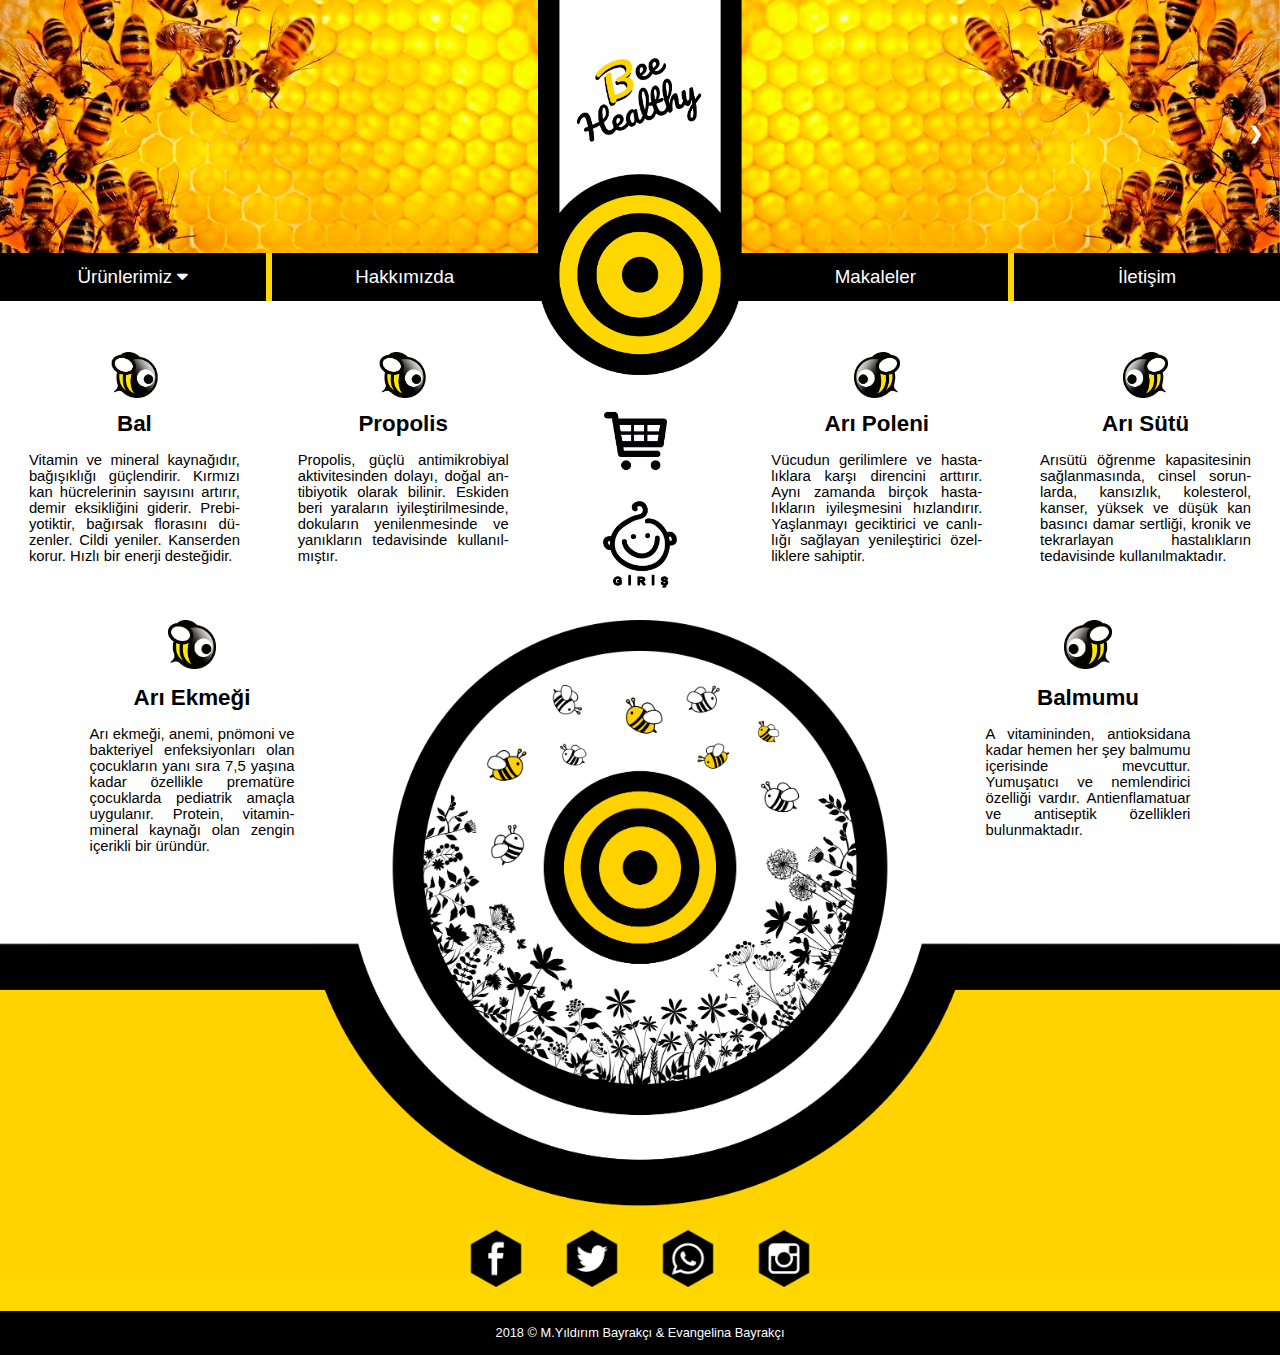
<file: public_html/index.html>
<!DOCTYPE html>
<!-- ANASAYFA - Bee Healthy - index.html -->
<html lang="tr">
	<head>
		<meta charset="UTF-8"/>
		<meta name="viewport" content="width=device-width, initial-scale=1"/>
		<title> Bee Healthy </title>
		<link rel="stylesheet" type="text/css" href="css/bee.css"/>
		<link rel="stylesheet" href="https://cdnjs.cloudflare.com/ajax/libs/font-awesome/4.7.0/css/font-awesome.min.css"/>
		<link rel="shortcut icon" type="image/x-icon" href="images/icon.png" />

	</head>
	<body>
		<!-- Login Modal Formu> -->
		<div id="id01" class="modal">
			<form class="modal-content animate" action="/action_page.php" method="post">
				<span onclick="document.getElementById('id01').style.display='none'" class="close">&times;</span>
				<div class="container">
					<input type="text" placeholder="Kullanıcı adı" name="uname" required/>
					<input type="password" placeholder="Şifre" name="psw" required/>
					<input type="submit" value="Giriş"/>
					<a href="register.html">Üye Ol</a>
				</div>
			</form>
		</div>

		<!-- Header Bölümü -->
		<div class="header">
			<div class="left-header"></div>
			<div class="logo">
				<a href="index.html"><img src="images/logo.png" alt="logo"></a>
			</div>
			<div class="right-header">
				<div class="mySlides fade">
					<div class="BackGround-0"></div>
				</div>
				<div class="mySlides fade">
					<div class="BackGround-1"></div>
				</div>
				<div class="mySlides fade">
					<div class="BackGround-2"></div>
				</div>
				<div class="mySlides fade">
					<div class="BackGround-3"></div>
				</div>
				<div class="mySlides fade">
					<div class="BackGround-4"></div>
				</div>
				<a class="next" onclick="plusSlides(1)">&#10095;</a>
			</div>
		</div>
		
		<!-- Navigasyon Bar -->
		<div class="navbar">
			<div class="navbar-left">
				<div class="dropdown">
					<button class="dropbtn">Ürünlerimiz <i class="fa fa-caret-down"></i></button>
					<div class="dropdown-content">
						<a href="#hambal">Ham Bal</a>
						<a href="#peteklibal">Petekli Bal</a>
						<a href="#propolis">Propolis</a>
						<a href="#arisutu">Arı Sütü</a>
						<a href="#balmumu">Balmumu</a>
						<a href="#aripoleni">Arı Poleni</a>
						<a href="#ariekmegi">Arı Ekmeği</a>
					</div>
				</div>
				<a href="aboutus.html" class="right">Hakkımızda</a>
			</div>
			<div class="navbar-under"></div>
			<div class="navbar-right">
				<a href="articles.html">Makaleler</a>
				<a href="contact.html" class="right">İletişim</a>
			</div>
		</div>
		
		<!-- İçerik bölümü -->
		<div class="content">
			<div class="col-1">
				<img src="images/content-bee-1.png" alt="ari"/>
				<h2>Bal</h2>
				<p>Vitamin ve mineral kaynağıdır, bağışıklığı güçlendirir. Kırmızı kan hücrelerinin sayısını artırır, demir eksikliğini giderir. Prebi-yotiktir, bağırsak florasını dü-zenler. Cildi yeniler. Kanserden korur. Hızlı bir enerji desteğidir.
				</p>
			</div>
			<div class="col-2">
				<img src="images/content-bee-1.png" alt="ari"/>
				<h2>Propolis</h2>
				<p>Propolis, güçlü antimikrobiyal aktivitesinden dolayı, doğal an-tibiyotik olarak bilinir.
				Eskiden beri yaraların iyileştirilmesinde, dokuların yenilenmesinde ve yanıkların tedavisinde kullanıl-mıştır.
				</p>
			</div>
			<div class="col-3">
				<a href="#sepetim"><img class="shop-pic" src="images/shop-pic.png" alt="sepetim"/></a>
				<img class="login-pic" src="images/login-pic.png"  alt="loginresmi"
				onclick="document.getElementById('id01').style.display='block';modal.scrollTo(0,0);"/>
				<!-- Modal scrolu en başa döner - modal.scrollTo(0,0); -->
			</div>
			<div class="col-4">
				<img src="images/content-bee-1.png" alt="ari"/>
				<h2>Arı Poleni</h2>
				<p>Vücudun gerilimlere ve hasta-lıklara karşı direncini arttırır. Aynı zamanda birçok hasta-lıkların iyileşmesini hızlandırır. Yaşlanmayı geciktirici ve canlı-lığı sağlayan yenileştirici özel-liklere sahiptir.
				</p>
			</div>
			<div class="col-5">
				<img src="images/content-bee-1.png" alt="ari"/>
				<h2>Arı Sütü</h2>
				<p>Arısütü öğrenme kapasitesinin sağlanmasında, cinsel sorun-larda, kansızlık, kolesterol, kanser, yüksek ve düşük kan basıncı damar sertliği, kronik ve tekrarlayan hastalıkların tedavisinde kullanılmaktadır.
				</p>
			</div>
		</div>
		
		
		
		<!-- Footer Bölümü -->
		<div class="footer">
			<div class="content-2">
				<div class="col-6">
					<img src="images/content-bee-1.png" alt="ari"/>
					<h2>Arı Ekmeği</h2>
					<p>Arı ekmeği, anemi, pnömoni ve bakteriyel enfeksiyonları olan çocukların yanı sıra 7,5 yaşına kadar özellikle prematüre çocuklarda pediatrik amaçla uygulanır. Protein, vitamin-mineral kaynağı olan zengin içerikli bir üründür. 
					</p>
				</div>
				<div class="col-7">
					<img src="images/content-bee-1.png" alt="ari"/>
					<h2>Balmumu</h2>
					<p>A vitamininden, antioksidana kadar hemen her şey balmumu içerisinde mevcuttur. Yumuşatıcı ve nemlendirici özelliği vardır. Antienflamatuar ve antiseptik özellikleri bulunmaktadır.
					</p>
				</div>
			</div>
			<img src="images/footer.png" alt="footer"/>
			<div class="social-media">
				<div class="icon-container">
				<a href="#facebook"><img src="images/facebook.png" alt="facebook"/></a></div>
				<div class="icon-container">
				<a href="#twitter"><img src="images/twitter.png" alt="twitter"/></a></div>
				<div class="icon-container">
				<a href="#whatsapp"><img src="images/whatsapp.png" alt="whatsapp"/></a></div>
				<div class="icon-container">
				<a href="#instagram"><img src="images/instagram.png" alt="instagram"/></a></div>
			</div>
			<div class="cover">
				<div class="copyright">
					<p>2018 &copy; M.Yıldırım Bayrakçı &amp; Evangelina Bayrakçı</p>
				</div>
			</div>
		</div>
		
		<!-- JavaScript Bölümü -->
		<script>
			/* SLIDESHOW SCRIPT */
			var timer; // Zamanlayıcı
			var slideIndex = 1; 
			showSlides(slideIndex);

			// Next butonuna basıldığında bir sonraki slayta geçer.
			// Timer temizlenir ve tekrar kurulur.
			function plusSlides(n) {
				showSlides(slideIndex += n);
				clearInterval(timer);
				timer = window.setInterval(function(){
				showSlides(slideIndex+=1);
				}, 4000);
			}

			function showSlides(n) {
				var i;
				var slides = document.getElementsByClassName("mySlides");
				if (n > slides.length) {slideIndex = 1} 
				if (n < 1) {slideIndex = slides.length}
				for (i = 0; i < slides.length; i++) {
				slides[i].style.display = "none"; 
				}
				slides[slideIndex-1].style.display = "block"; 
			}
				timer = window.setInterval(function(){
				showSlides(slideIndex+=1);
			}, 4000);
		   /* SLIDESHOW SCRIPT BİTİŞ */
			
			/* MODAL SCRIPT */
			var modal = document.getElementById('id01');
			// Modal dışında herhangi bir yere tıklanırsa kapat.
			window.onclick = function(event) {
				if (event.target == modal) {
					modal.style.display = "none";
				}
			}
			/* MODAL SCRIPT BİTİŞ*/
		</script>
	</body>
</html>
</file>
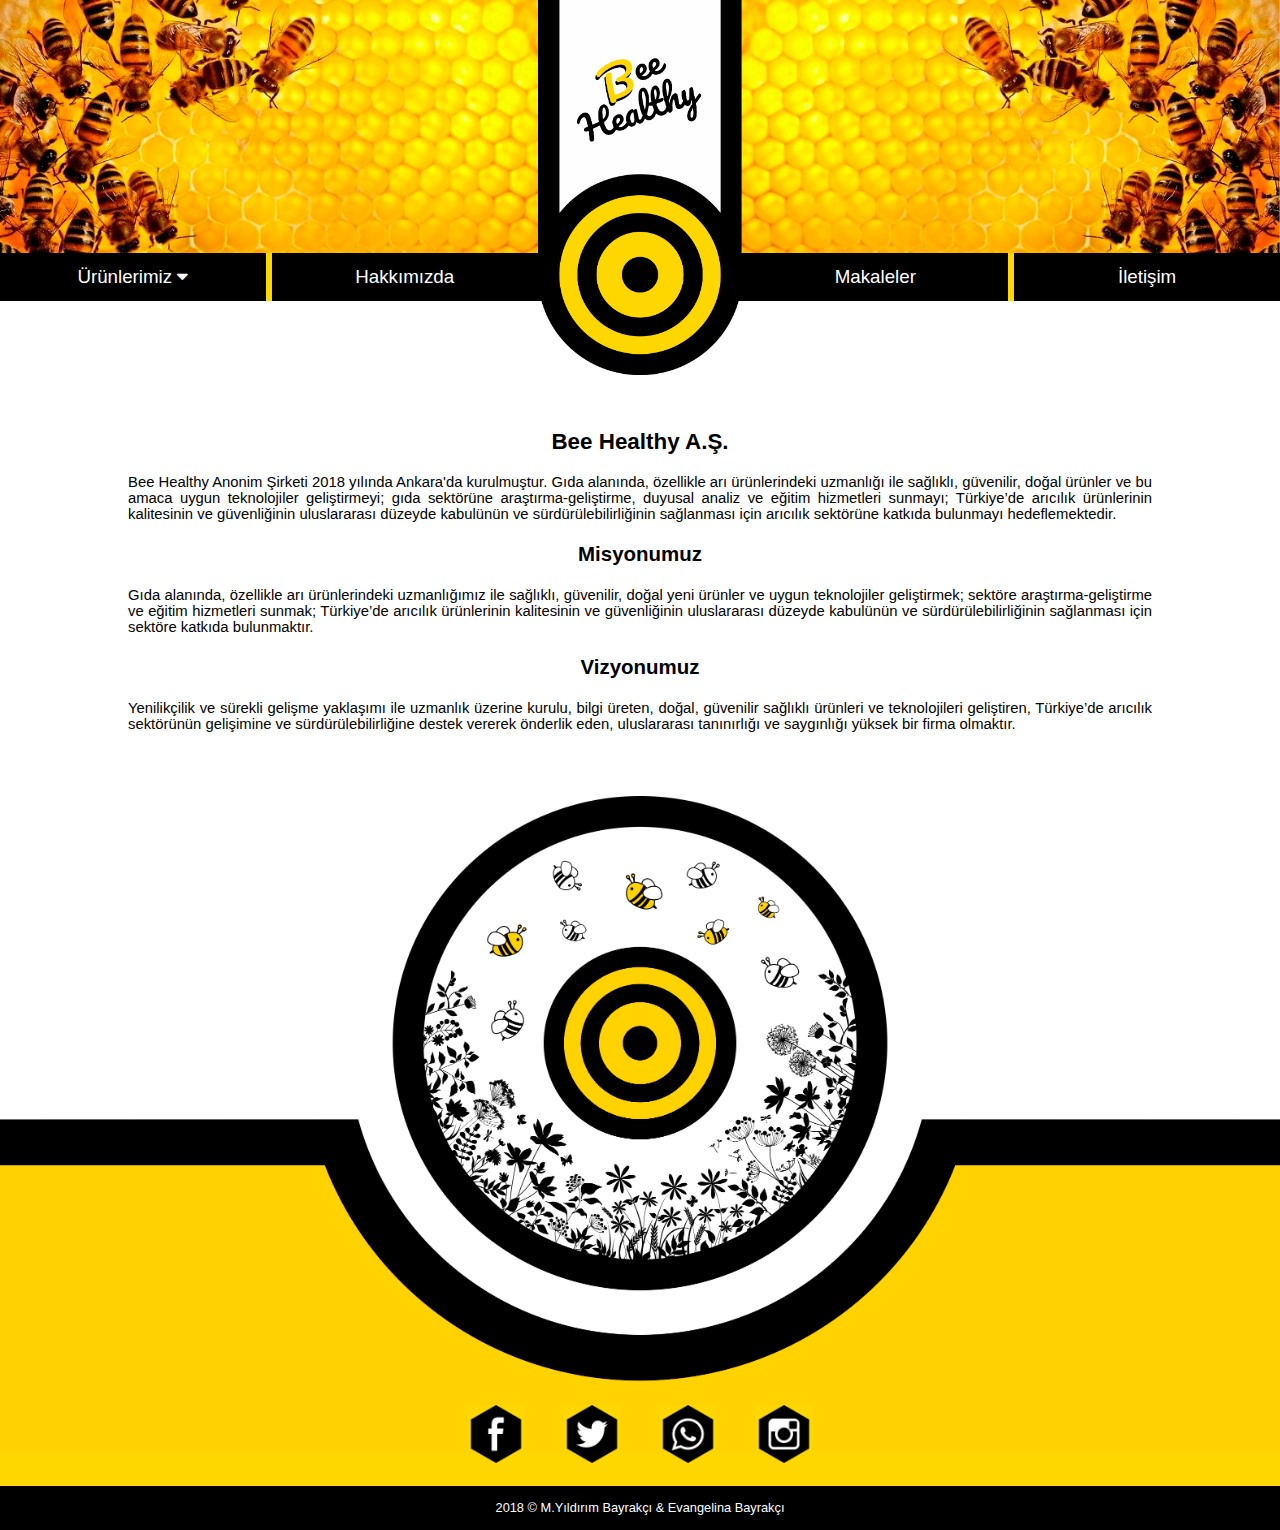
<file: public_html/aboutus.html>
<!DOCTYPE html>
<!-- İLETİŞİM SAYFASI - contact.html -->
<html lang="tr">
	<head>
		<meta charset="UTF-8">
		<meta name="viewport" content="width=device-width, initial-scale=1">
		<title> Hakkımızda </title>
		<link rel="stylesheet" type="text/css" href="css/bee.css">
		<link rel="stylesheet" href="https://cdnjs.cloudflare.com/ajax/libs/font-awesome/4.7.0/css/font-awesome.min.css">
		<link rel="shortcut icon" type="image/x-icon" href="images/icon.png" />
	</head>
	<body>
		<!-- Header Bölümü -->
		<div class="header">
			<div class="left-header"></div>
			<div class="logo">
				<a href="index.html"><img src="images/logo.png" alt="logo"></a>
			</div>
			<div class="right-header"><div class="BackGround-0"></div></div>
		</div>
		
		<!-- Navigasyon Bar -->
		<div class="navbar">
			<div class="navbar-left">
				<div class="dropdown">
					<button class="dropbtn">Ürünlerimiz  <i class="fa fa-caret-down"></i></button>
					<div class="dropdown-content">
						<a href="#hambal">Ham Bal</a>
						<a href="#peteklibal">Petekli Bal</a>
						<a href="#propolis">Propolis</a>
						<a href="#arisutu">Arı Sütü</a>
						<a href="#balmumu">Bal Mumu</a>
						<a href="#aripoleni">Arı Poleni</a>
						<a href="#ariekmegi">Arı Ekmeği</a>
					</div>
				</div>
				<a href="aboutus.html" class="right">Hakkımızda</a>
			</div>
			<div class="navbar-under"></div>
			<div class="navbar-right">
				<a href="articles.html">Makaleler</a>
				<a href="contact.html" class="right">İletişim</a>
			</div>
		</div>
		<!-- Hakkımızda Bölümü -->
		<div class="aboutus">
			<h2> Bee Healthy A.Ş. </h2>
			<p>Bee Healthy Anonim Şirketi 2018 yılında Ankara'da kurulmuştur. Gıda alanında, özellikle arı ürünlerindeki uzmanlığı ile sağlıklı, güvenilir, doğal ürünler ve bu amaca uygun teknolojiler geliştirmeyi; gıda sektörüne araştırma-geliştirme, duyusal analiz ve eğitim hizmetleri sunmayı; Türkiye’de arıcılık ürünlerinin kalitesinin ve güvenliğinin uluslararası düzeyde kabulünün ve sürdürülebilirliğinin sağlanması için arıcılık sektörüne katkıda bulunmayı hedeflemektedir. </p>
			<h3> Misyonumuz </h3>
			<p>Gıda alanında, özellikle arı ürünlerindeki uzmanlığımız ile sağlıklı, güvenilir, doğal yeni ürünler ve uygun teknolojiler geliştirmek; sektöre araştırma-geliştirme ve eğitim hizmetleri sunmak; Türkiye’de arıcılık ürünlerinin kalitesinin ve güvenliğinin uluslararası düzeyde kabulünün ve sürdürülebilirliğinin sağlanması için sektöre katkıda bulunmaktır.</p>
			<h3> Vizyonumuz </h3>
			<p>Yenilikçilik ve sürekli gelişme yaklaşımı ile uzmanlık üzerine kurulu, bilgi üreten, doğal, güvenilir sağlıklı ürünleri ve teknolojileri geliştiren, Türkiye’de arıcılık sektörünün gelişimine ve sürdürülebilirliğine destek vererek önderlik eden, uluslararası tanınırlığı ve saygınlığı yüksek bir firma olmaktır.
 </p>
		</div>
	
		<!-- Footer Bölümü -->
		<div class="footer">
			<img src="images/footer.png" alt="footer">
			<div class="social-media">
				<div class="icon-container">
				<a href="#facebook"><img src="images/facebook.png" alt="facebook"></a></div>
				<div class="icon-container">
				<a href="#twitter"><img src="images/twitter.png" alt="twitter"></a></div>
				<div class="icon-container">
				<a href="#whatsapp"><img src="images/whatsapp.png" alt="whatsapp"></a></div>
				<div class="icon-container">
				<a href="#instagram"><img src="images/instagram.png" alt="instagram"></a></div>
			</div>
			<div class="cover"> 
				<div class="copyright">
					<p>2018 &copy M.Yıldırım Bayrakçı &amp; Evangelina Bayrakçı</p>
				</div>
			</div>
		</div>
	</body>
</html>
</file>
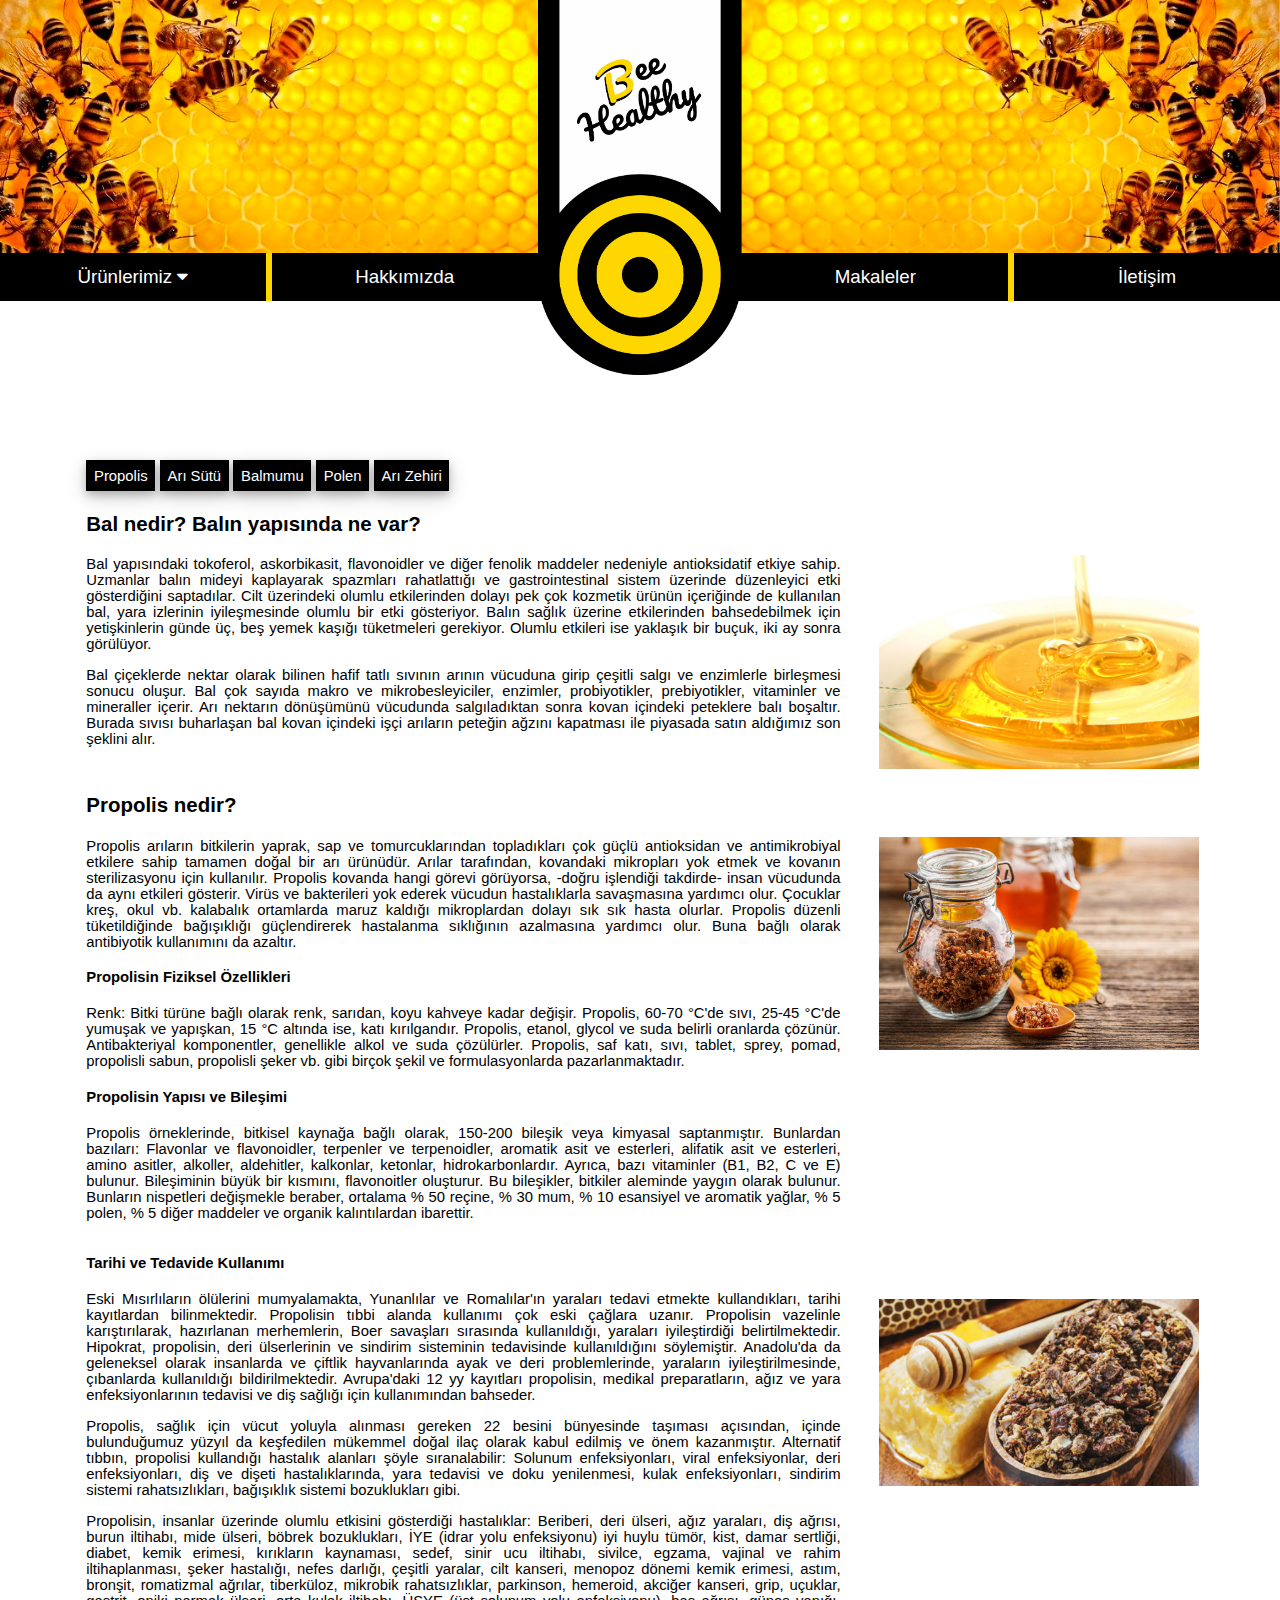
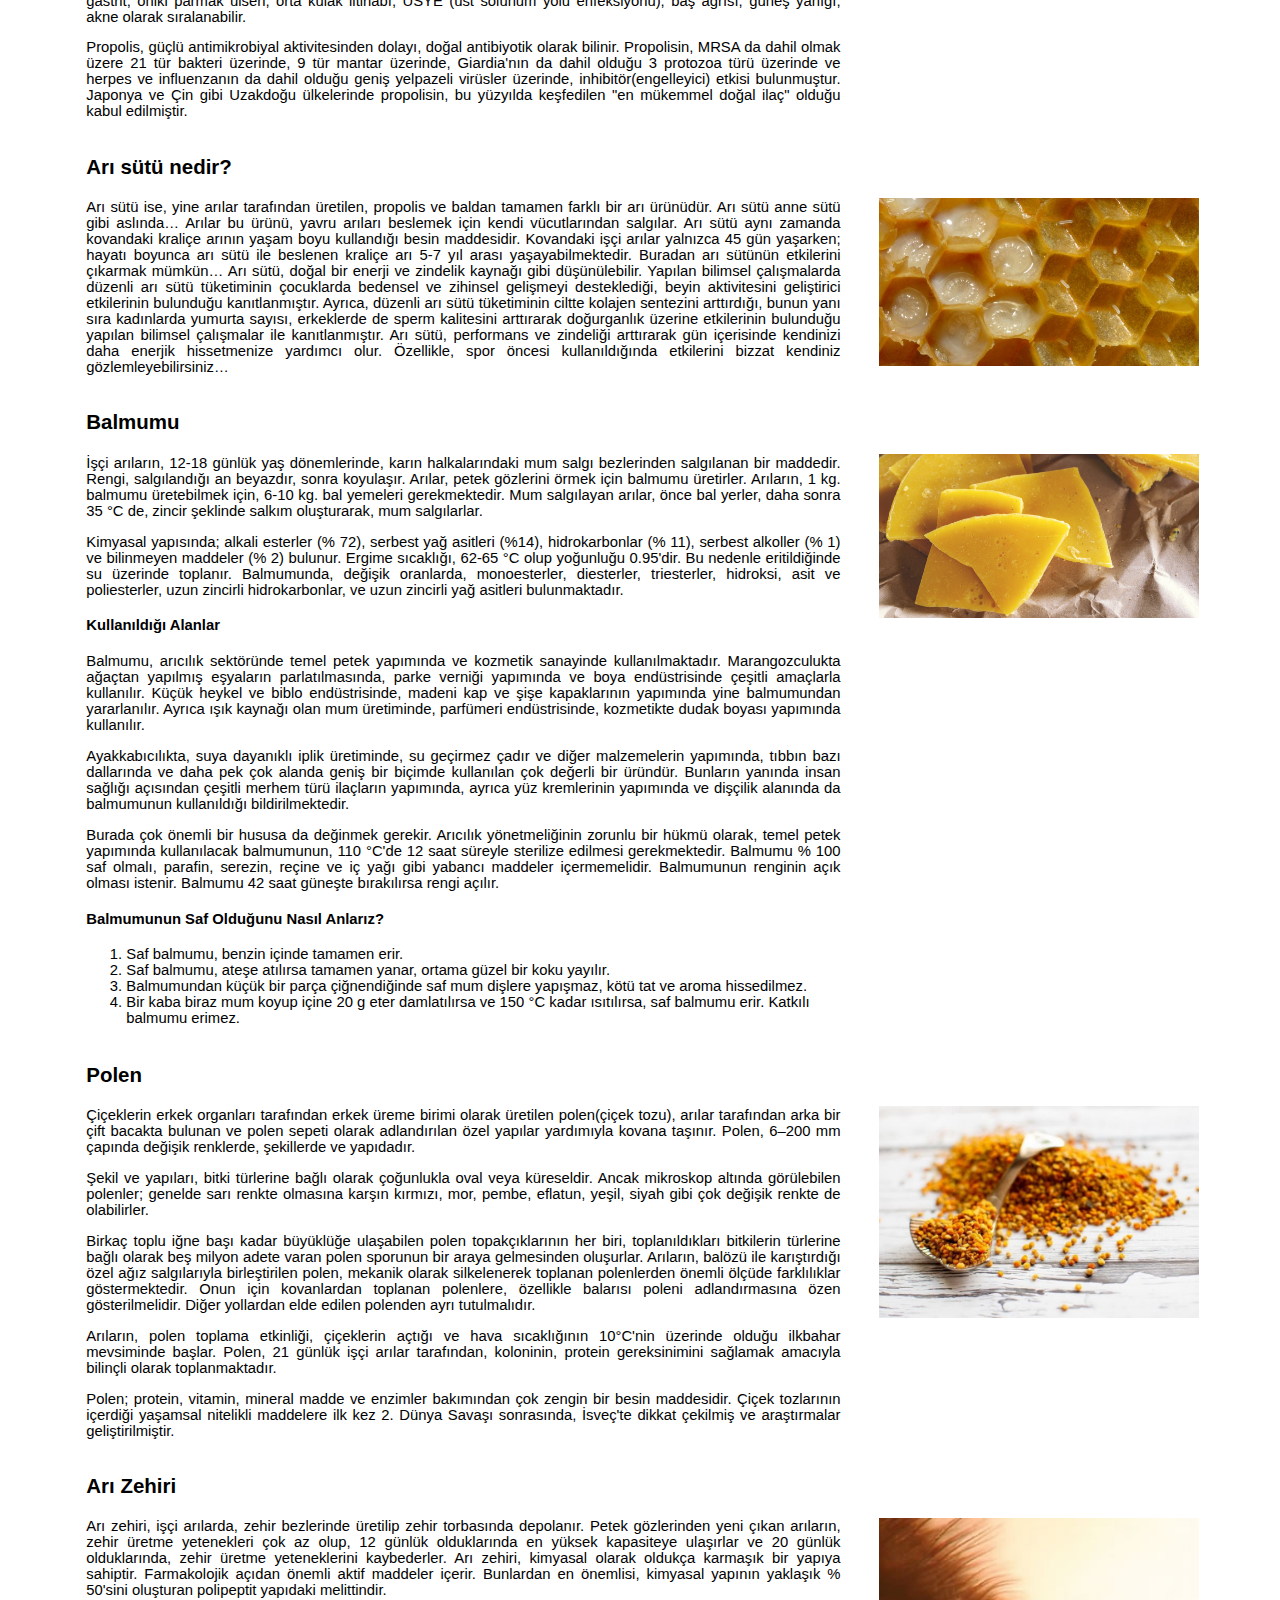
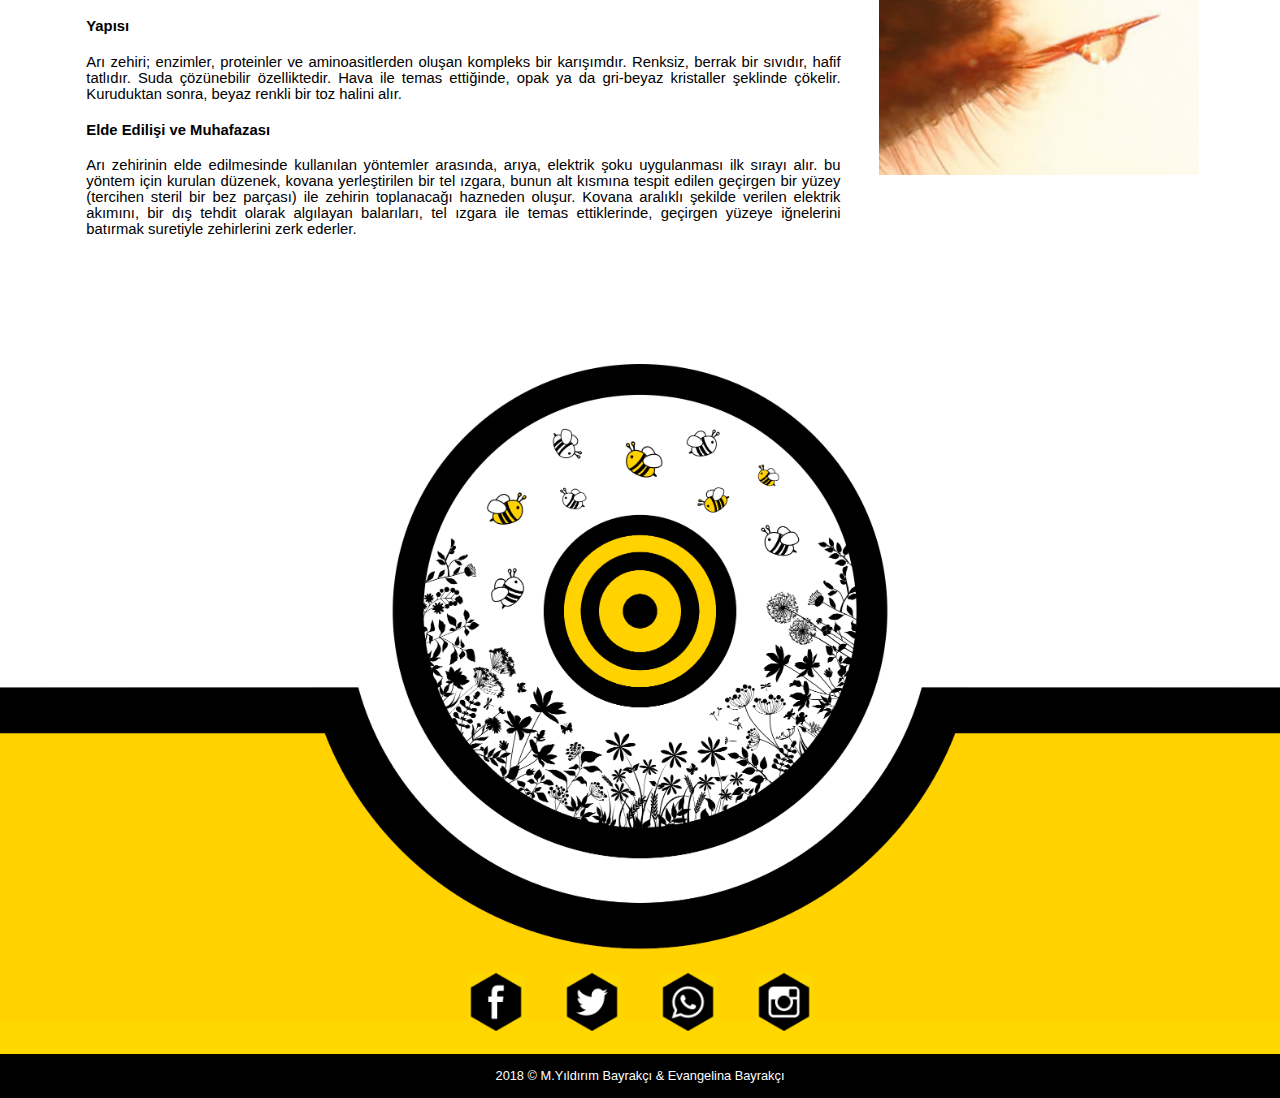
<file: public_html/articles.html>
<!DOCTYPE html>
<!-- MAKALELER SAYFASI - articles.html -->
<html lang="tr">
	<head>
		<meta charset="UTF-8">
		<meta name="viewport" content="width=device-width, initial-scale=1">
		<title> Makaleler </title>
		<link rel="stylesheet" type="text/css" href="css/bee.css">
		<link rel="stylesheet" href="https://cdnjs.cloudflare.com/ajax/libs/font-awesome/4.7.0/css/font-awesome.min.css">
		<link rel="shortcut icon" type="image/x-icon" href="images/icon.png" />
	</head>
	<body>
		<!-- Header Bölümü -->
		<div class="header">
			<div class="left-header"></div>
			<div class="logo">
				<a href="index.html"><img src="images/logo.png" alt="logo"></a>
			</div>
			<div class="right-header"><div class="BackGround-0"></div></div>
		</div>
		
		<!-- Navigasyon Bar -->
		<div class="navbar">
			<div class="navbar-left">
				<div class="dropdown">
					<button class="dropbtn">Ürünlerimiz  <i class="fa fa-caret-down"></i></button>
					<div class="dropdown-content">
						<a href="#hambal">Ham Bal</a>
						<a href="#peteklibal">Petekli Bal</a>
						<a href="#propolis">Propolis</a>
						<a href="#arisutu">Arı Sütü</a>
						<a href="#balmumu">Bal Mumu</a>
						<a href="#aripoleni">Arı Poleni</a>
						<a href="#ariekmegi">Arı Ekmeği</a>
					</div>
				</div>
				<a href="aboutus.html" class="right">Hakkımızda</a>
			</div>
			<div class="navbar-under"></div>
			<div class="navbar-right">
				<a href="articles.html">Makaleler</a>
				<a href="contact.html" class="right">İletişim</a>
			</div>
		</div>
		
		<!-- Makaleler İçerik Bölümü -->
		<div class="article-content">
			<a href="#propolis">Propolis</a>
			<a href="#arisutu">Arı Sütü</a>
			<a href="#balmumu">Balmumu</a>
			<a href="#polen">Polen</a>
			<a href="#arizehiri">Arı Zehiri</a>
			
			<div class="article-row">
				<div class="article">
					<h3 id="bal">Bal nedir? Balın yapısında ne var?</h3>
					<p>Bal yapısındaki tokoferol, askorbikasit, flavonoidler ve diğer fenolik maddeler nedeniyle antioksidatif etkiye sahip. Uzmanlar balın mideyi kaplayarak spazmları rahatlattığı ve gastrointestinal sistem üzerinde düzenleyici etki gösterdiğini saptadılar. Cilt üzerindeki olumlu etkilerinden dolayı pek çok kozmetik ürünün içeriğinde de kullanılan bal, yara izlerinin iyileşmesinde olumlu bir etki gösteriyor. Balın sağlık üzerine etkilerinden bahsedebilmek için yetişkinlerin günde üç, beş yemek kaşığı tüketmeleri gerekiyor. Olumlu etkileri ise yaklaşık bir buçuk, iki ay sonra görülüyor.</p>
					<p>Bal çiçeklerde nektar olarak bilinen hafif tatlı sıvının arının vücuduna girip çeşitli salgı ve enzimlerle birleşmesi sonucu oluşur. Bal çok sayıda makro ve mikrobesleyiciler, enzimler, probiyotikler, prebiyotikler, vitaminler ve mineraller içerir. Arı nektarın dönüşümünü vücudunda salgıladıktan sonra kovan içindeki peteklere balı boşaltır. Burada sıvısı buharlaşan bal kovan içindeki işçi arıların peteğin ağzını kapatması ile piyasada satın aldığımız son şeklini alır.</p>
				</div>
				<div class="article-image">
					<img src="images/article-bal.jpg" alt="bal">
				</div>
			</div>	
			
			<div class="article-row">
				<div class="article">
					<h3 id="propolis">Propolis nedir?</h3>
					<p>Propolis arıların bitkilerin yaprak, sap ve tomurcuklarından topladıkları çok güçlü antioksidan ve antimikrobiyal etkilere sahip tamamen doğal bir arı ürünüdür. Arılar tarafından, kovandaki mikropları yok etmek ve kovanın sterilizasyonu için kullanılır. Propolis kovanda hangi görevi görüyorsa, -doğru işlendiği takdirde- insan vücudunda da aynı etkileri gösterir. Virüs ve bakterileri yok ederek vücudun hastalıklarla savaşmasına yardımcı olur. Çocuklar kreş, okul vb. kalabalık ortamlarda maruz kaldığı mikroplardan dolayı sık sık hasta olurlar. Propolis düzenli tüketildiğinde bağışıklığı güçlendirerek hastalanma sıklığının azalmasına yardımcı olur. Buna bağlı olarak antibiyotik kullanımını da azaltır.
					</p>
					<h4>Propolisin Fiziksel Özellikleri </h4>
					<p>Renk: Bitki türüne bağlı olarak renk, sarıdan, koyu kahveye kadar değişir. Propolis, 60-70 °C'de sıvı, 25-45 °C'de yumuşak ve yapışkan, 15 °C altında ise, katı kırılgandır. Propolis, etanol, glycol ve suda belirli oranlarda çözünür. Antibakteriyal komponentler, genellikle alkol ve suda çözülürler. Propolis, saf katı, sıvı, tablet, sprey, pomad, propolisli sabun, propolisli şeker vb. gibi birçok şekil ve formulasyonlarda pazarlanmaktadır.</p>
					<h4>Propolisin Yapısı ve Bileşimi </h4>
					<p>Propolis örneklerinde, bitkisel kaynağa bağlı olarak, 150-200 bileşik veya kimyasal saptanmıştır. Bunlardan bazıları: Flavonlar ve flavonoidler, terpenler ve terpenoidler, aromatik asit ve esterleri, alifatik asit ve esterleri, amino asitler, alkoller, aldehitler, kalkonlar, ketonlar, hidrokarbonlardır. Ayrıca, bazı vitaminler (B1, B2, C ve E) bulunur. Bileşiminin büyük bir kısmını, flavonoitler oluşturur. Bu bileşikler, bitkiler aleminde yaygın olarak bulunur. Bunların nispetleri değişmekle beraber, ortalama % 50 reçine, % 30 mum, % 10 esansiyel ve aromatik yağlar, % 5 polen, % 5 diğer maddeler ve organik kalıntılardan ibarettir.</p>
				</div>
				<div class="article-image">
					<img src="images/article-propolis.jpg" alt="propolis">
				</div>
			</div>
			
			<div class="article-row">
				<div class="article">
					<h4>Tarihi ve Tedavide Kullanımı</h4>
					<p>Eski Mısırlıların ölülerini mumyalamakta, Yunanlılar ve Romalılar'ın yaraları tedavi etmekte kullandıkları, tarihi kayıtlardan bilinmektedir. Propolisin tıbbi alanda kullanımı çok eski çağlara uzanır. Propolisin vazelinle karıştırılarak, hazırlanan merhemlerin, Boer savaşları sırasında kullanıldığı, yaraları iyileştirdiği belirtilmektedir. Hipokrat, propolisin, deri ülserlerinin ve sindirim sisteminin tedavisinde kullanıldığını söylemiştir. Anadolu'da da geleneksel olarak insanlarda ve çiftlik hayvanlarında ayak ve deri problemlerinde, yaraların iyileştirilmesinde, çıbanlarda kullanıldığı bildirilmektedir. Avrupa'daki 12 yy kayıtları propolisin, medikal preparatların, ağız ve yara enfeksiyonlarının tedavisi ve diş sağlığı için kullanımından bahseder.</p>
					<p>Propolis, sağlık için vücut yoluyla alınması gereken 22 besini bünyesinde taşıması açısından, içinde bulunduğumuz yüzyıl da keşfedilen mükemmel doğal ilaç olarak kabul edilmiş ve önem kazanmıştır. Alternatif tıbbın, propolisi kullandığı hastalık alanları şöyle sıranalabilir: Solunum enfeksiyonları, viral enfeksiyonlar, deri enfeksiyonları, diş ve dişeti hastalıklarında, yara tedavisi ve doku yenilenmesi, kulak enfeksiyonları, sindirim sistemi rahatsızlıkları, bağışıklık sistemi bozuklukları gibi. </p>
					<p>Propolisin, insanlar üzerinde olumlu etkisini gösterdiği hastalıklar: Beriberi, deri ülseri, ağız yaraları, diş ağrısı, burun iltihabı, mide ülseri, böbrek bozuklukları, İYE (idrar yolu enfeksiyonu) iyi huylu tümör, kist, damar sertliği, diabet, kemik erimesi, kırıkların kaynaması, sedef, sinir ucu iltihabı, sivilce, egzama, vajinal ve rahim iltihaplanması, şeker hastalığı, nefes darlığı, çeşitli yaralar, cilt kanseri, menopoz dönemi kemik erimesi, astım, bronşit, romatizmal ağrılar, tiberküloz, mikrobik rahatsızlıklar, parkinson, hemeroid, akciğer kanseri, grip, uçuklar, gastrit, oniki parmak ülseri, orta kulak iltihabı, ÜSYE (üst solunum yolu enfeksiyonu), baş ağrısı, güneş yanığı, akne olarak sıralanabilir.</p>
					<p>Propolis, güçlü antimikrobiyal aktivitesinden dolayı, doğal antibiyotik olarak bilinir. Propolisin, MRSA da dahil olmak üzere 21 tür bakteri üzerinde, 9 tür mantar üzerinde, Giardia'nın da dahil olduğu 3 protozoa türü üzerinde ve herpes ve influenzanın da dahil olduğu geniş yelpazeli virüsler üzerinde, inhibitör(engelleyici) etkisi bulunmuştur. Japonya ve Çin gibi Uzakdoğu ülkelerinde propolisin, bu yüzyılda keşfedilen "en mükemmel doğal ilaç" olduğu kabul edilmiştir.</p>
				</div>
				<div class="article-image">
					<img src="images/article-propolis_2.jpg" alt="propolis">
				</div>
			</div>
			
			<div class="article-row">
				<div class="article">
					<h3 id="arisutu">Arı sütü nedir?</h3>
					<p>Arı sütü ise, yine arılar tarafından üretilen, propolis ve baldan tamamen farklı bir arı ürünüdür. Arı sütü anne sütü gibi aslında… Arılar bu ürünü, yavru arıları beslemek için kendi vücutlarından salgılar. Arı sütü aynı zamanda kovandaki kraliçe arının yaşam boyu kullandığı besin maddesidir. Kovandaki işçi arılar yalnızca 45 gün yaşarken; hayatı boyunca arı sütü ile beslenen kraliçe arı 5-7 yıl arası yaşayabilmektedir. Buradan arı sütünün etkilerini çıkarmak mümkün… Arı sütü, doğal bir enerji ve zindelik kaynağı gibi düşünülebilir. Yapılan bilimsel çalışmalarda düzenli arı sütü tüketiminin çocuklarda bedensel ve zihinsel gelişmeyi desteklediği, beyin aktivitesini geliştirici etkilerinin bulunduğu kanıtlanmıştır. Ayrıca, düzenli arı sütü tüketiminin ciltte kolajen sentezini arttırdığı, bunun yanı sıra kadınlarda yumurta sayısı, erkeklerde de sperm kalitesini arttırarak doğurganlık üzerine etkilerinin bulunduğu yapılan bilimsel çalışmalar ile kanıtlanmıştır. Arı sütü, performans ve zindeliği arttırarak gün içerisinde kendinizi daha enerjik hissetmenize yardımcı olur. Özellikle, spor öncesi kullanıldığında etkilerini bizzat kendiniz gözlemleyebilirsiniz…</p>
				</div>
				<div class="article-image">
					<img src="images/article-arisutu.jpg" alt="arisutu">
				</div>
			</div>

					
			<div class="article-row">
				<div class="article">
					<h3 id="balmumu">Balmumu</h3>
					<p>İşçi arıların, 12-18 günlük yaş dönemlerinde, karın halkalarındaki mum salgı bezlerinden salgılanan bir maddedir. Rengi, salgılandığı an beyazdır, sonra koyulaşır. Arılar, petek gözlerini örmek için balmumu üretirler. Arıların, 1 kg. balmumu üretebilmek için, 6-10 kg. bal yemeleri gerekmektedir. Mum salgılayan arılar, önce bal yerler, daha sonra 35 °C de, zincir şeklinde salkım oluşturarak, mum salgılarlar.</p>
					<p>Kimyasal yapısında; alkali esterler (% 72), serbest yağ asitleri (%14), hidrokarbonlar (% 11), serbest alkoller (% 1) ve bilinmeyen maddeler (% 2) bulunur. Ergime sıcaklığı, 62-65 °C olup yoğunluğu 0.95'dir. Bu nedenle eritildiğinde su üzerinde toplanır. Balmumunda, değişik oranlarda, monoesterler, diesterler, triesterler, hidroksi, asit ve poliesterler, uzun zincirli hidrokarbonlar, ve uzun zincirli yağ asitleri bulunmaktadır.</p>
					<h4>Kullanıldığı Alanlar</h4>
					<p>Balmumu, arıcılık sektöründe temel petek yapımında ve kozmetik sanayinde kullanılmaktadır. Marangozculukta ağaçtan yapılmış eşyaların parlatılmasında, parke verniği yapımında ve boya endüstrisinde çeşitli amaçlarla kullanılır. Küçük heykel ve biblo endüstrisinde, madeni kap ve şişe kapaklarının yapımında yine balmumundan yararlanılır. Ayrıca ışık kaynağı olan mum üretiminde, parfümeri endüstrisinde, kozmetikte dudak boyası yapımında kullanılır.</p>
					<p>Ayakkabıcılıkta, suya dayanıklı iplik üretiminde, su geçirmez çadır ve diğer malzemelerin yapımında, tıbbın bazı dallarında ve daha pek çok alanda geniş bir biçimde kullanılan çok değerli bir üründür. Bunların yanında insan sağlığı açısından çeşitli merhem türü ilaçların yapımında, ayrıca yüz kremlerinin yapımında ve dişçilik alanında da balmumunun kullanıldığı bildirilmektedir.</p>
					<p>Burada çok önemli bir hususa da değinmek gerekir. Arıcılık yönetmeliğinin zorunlu bir hükmü olarak, temel petek yapımında kullanılacak balmumunun, 110 °C'de 12 saat süreyle sterilize edilmesi gerekmektedir. Balmumu % 100 saf olmalı, parafin, serezin, reçine ve iç yağı gibi yabancı maddeler içermemelidir. Balmumunun renginin açık olması istenir. Balmumu 42 saat güneşte bırakılırsa rengi açılır.</p>
					<h4>Balmumunun Saf Olduğunu Nasıl Anlarız?</h4>
					<ol><li>Saf balmumu, benzin içinde tamamen erir. </li>
					<li>Saf balmumu, ateşe atılırsa tamamen yanar, ortama güzel bir koku yayılır. </li>
					<li>Balmumundan küçük bir parça çiğnendiğinde saf mum dişlere yapışmaz, kötü tat ve aroma hissedilmez.</li>
					<li>Bir kaba biraz mum koyup içine 20 g eter damlatılırsa ve 150 °C kadar ısıtılırsa, saf balmumu erir. Katkılı balmumu erimez.</li></ol>
				</div>
				<div class="article-image">
					<img src="images/article-balmumu.jpg" alt="balmumu">
				</div>
			</div>
			
			<div class="article-row">
				<div class="article">
					<h3 id="polen">Polen</h3>
					<p>Çiçeklerin erkek organları tarafından erkek üreme birimi olarak üretilen polen(çiçek tozu), arılar tarafından arka bir çift bacakta bulunan ve polen sepeti olarak adlandırılan özel yapılar yardımıyla kovana taşınır. Polen, 6–200 mm çapında değişik renklerde, şekillerde ve yapıdadır.</p>
					<p>Şekil ve yapıları, bitki türlerine bağlı olarak çoğunlukla oval veya küreseldir. Ancak mikroskop altında görülebilen polenler; genelde sarı renkte olmasına karşın kırmızı, mor, pembe, eflatun, yeşil, siyah gibi çok değişik renkte  de olabilirler.</p>
					<p>Birkaç toplu iğne başı kadar büyüklüğe ulaşabilen polen topakçıklarının her biri, toplanıldıkları bitkilerin türlerine bağlı olarak beş milyon adete varan polen sporunun bir araya gelmesinden oluşurlar. Arıların, balözü ile karıştırdığı özel ağız salgılarıyla birleştirilen polen, mekanik olarak silkelenerek toplanan polenlerden önemli ölçüde farklılıklar göstermektedir. Onun için kovanlardan toplanan polenlere, özellikle balarısı poleni adlandırmasına özen gösterilmelidir. Diğer yollardan elde edilen polenden ayrı tutulmalıdır.</p>
					<p>Arıların, polen toplama etkinliği, çiçeklerin açtığı ve hava sıcaklığının 10°C'nin üzerinde olduğu ilkbahar mevsiminde başlar. Polen, 21 günlük işçi arılar tarafından, koloninin, protein gereksinimini sağlamak amacıyla bilinçli olarak toplanmaktadır.</p>
					<p>Polen; protein, vitamin, mineral madde ve enzimler bakımından çok zengin bir besin maddesidir. Çiçek tozlarının içerdiği yaşamsal nitelikli maddelere ilk kez 2. Dünya Savaşı sonrasında, İsveç'te dikkat çekilmiş ve araştırmalar geliştirilmiştir.</p>
				</div>
				<div class="article-image">
					<img src="images/article-polen.jpg" alt="polen">
				</div>
			</div>
			
			<div class="article-row">
				<div class="article">
					<h3 id="arizehiri">Arı Zehiri</h3>
					<p>Arı zehiri, işçi arılarda, zehir bezlerinde üretilip zehir torbasında depolanır. Petek gözlerinden yeni çıkan arıların, zehir üretme yetenekleri çok az olup, 12 günlük olduklarında en yüksek kapasiteye ulaşırlar ve 20 günlük olduklarında, zehir üretme yeteneklerini kaybederler. Arı zehiri, kimyasal olarak oldukça karmaşık bir yapıya sahiptir. Farmakolojik açıdan önemli aktif maddeler içerir. Bunlardan en önemlisi, kimyasal yapının yaklaşık % 50'sini oluşturan polipeptit yapıdaki melittindir.</p>
					<h4>Yapısı</h4> 
					<p>Arı zehiri; enzimler, proteinler ve aminoasitlerden oluşan kompleks bir karışımdır. Renksiz, berrak bir sıvıdır, hafif tatlıdır. Suda çözünebilir özelliktedir. Hava ile temas ettiğinde, opak ya da gri-beyaz kristaller şeklinde çökelir. Kuruduktan sonra, beyaz renkli bir toz halini alır.
					<h4>Elde Edilişi ve Muhafazası</h4>
					<p>Arı zehirinin elde edilmesinde kullanılan yöntemler arasında, arıya, elektrik şoku uygulanması ilk sırayı alır. bu yöntem için kurulan düzenek, kovana yerleştirilen bir tel ızgara, bunun alt kısmına tespit edilen geçirgen bir yüzey (tercihen steril bir bez parçası) ile zehirin toplanacağı hazneden oluşur. Kovana aralıklı şekilde verilen elektrik akımını, bir dış tehdit olarak algılayan balarıları, tel ızgara ile temas ettiklerinde, geçirgen yüzeye iğnelerini batırmak suretiyle zehirlerini zerk ederler.</p>
				</div>
				<div class="article-image">
					<img src="images/article-arizehiri.jpg" alt="arizehiri">
				</div>
			</div>
		</div>
	
		<!-- Footer Bölümü -->
		<div class="footer">
			<img src="images/footer.png" alt="footer">
			<div class="social-media">
				<div class="icon-container">
				<a href="#facebook"><img src="images/facebook.png" alt="facebook"></a></div>
				<div class="icon-container">
				<a href="#twitter"><img src="images/twitter.png" alt="twitter"></a></div>
				<div class="icon-container">
				<a href="#whatsapp"><img src="images/whatsapp.png" alt="whatsapp"></a></div>
				<div class="icon-container">
				<a href="#instagram"><img src="images/instagram.png" alt="instagram"></a></div>
			</div>
			<div class="cover">
				<div class="copyright">
					<p>2018 &copy M.Yıldırım Bayrakçı &amp; Evangelina Bayrakçı</p>
				</div>
			</div>
		</div>
		
	</body>
</html>
</file>
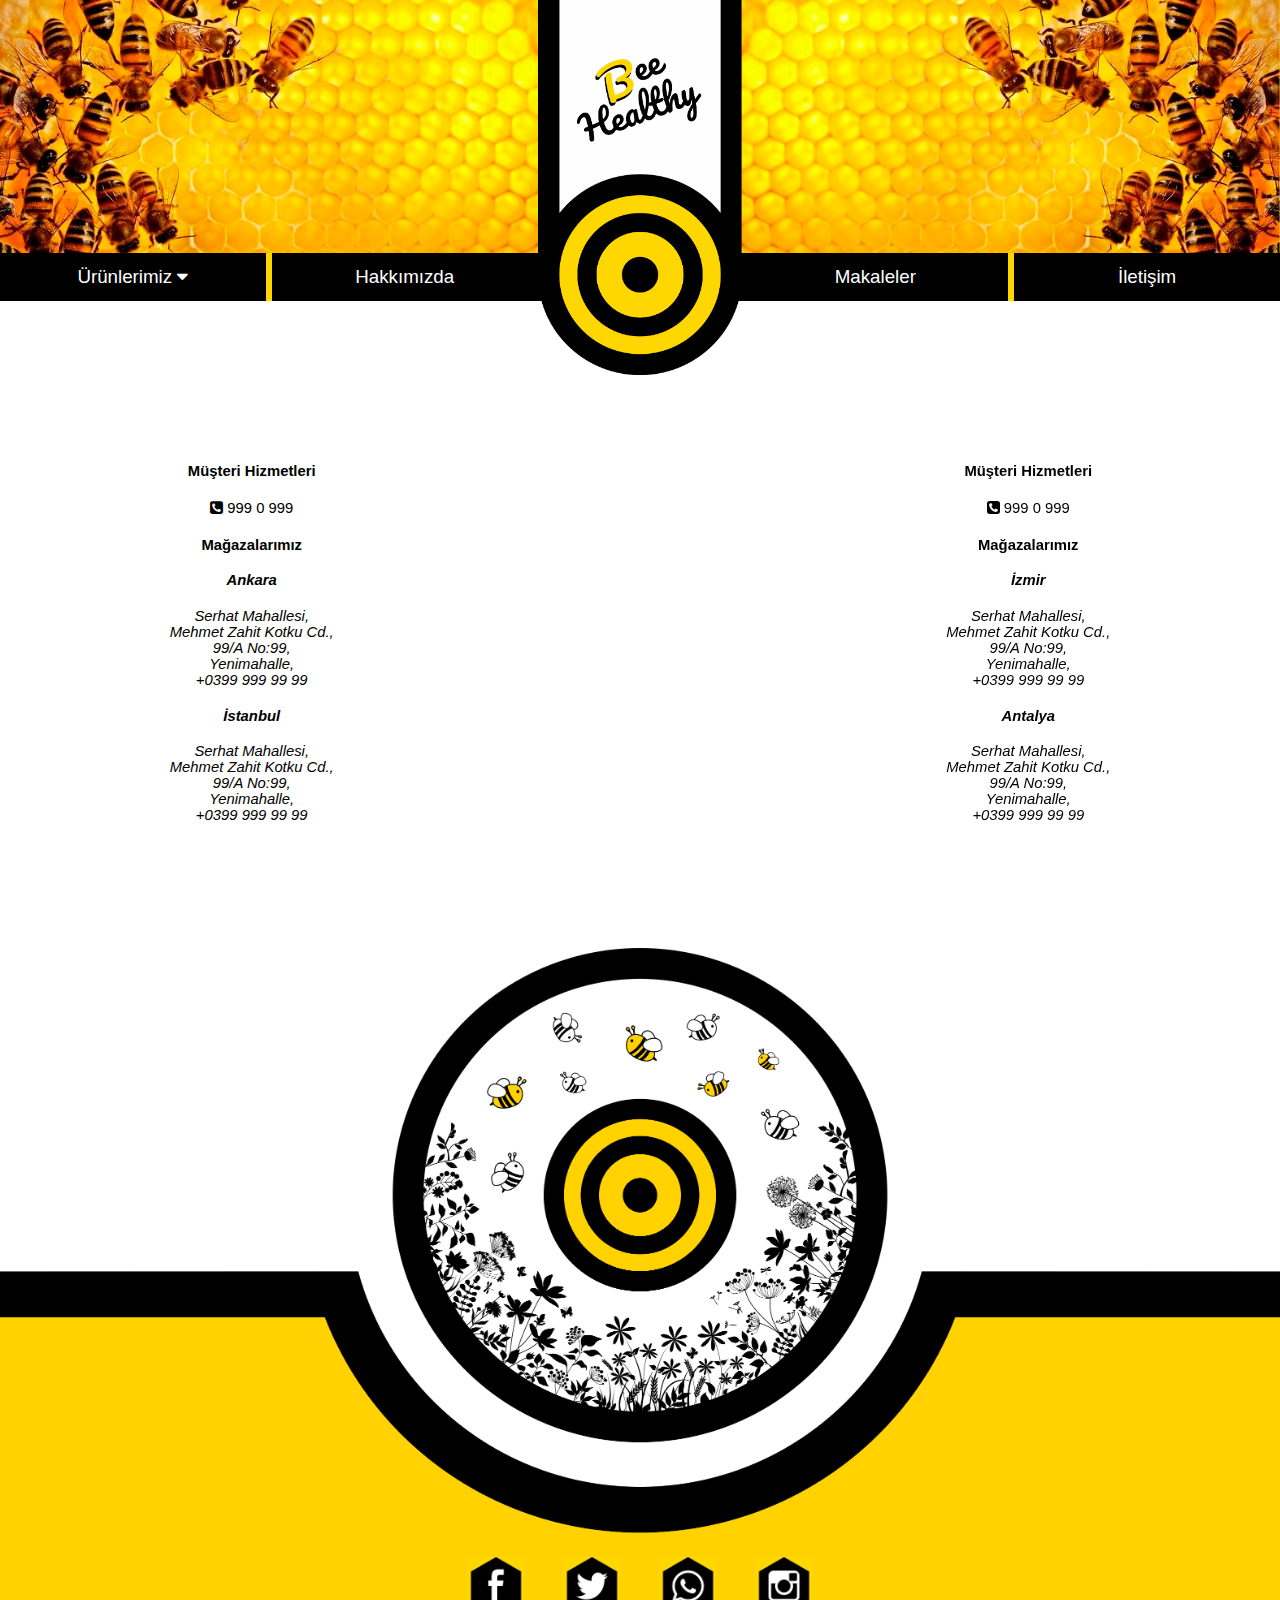
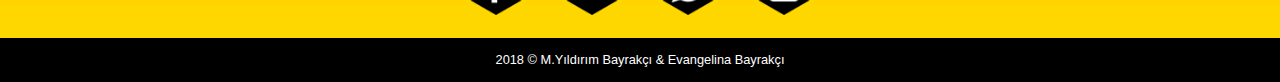
<file: public_html/contact.html>
<!DOCTYPE html>
<!-- İLETİŞİM SAYFASI - contact.html -->
<html lang="tr">
	<head>
		<meta charset="UTF-8">
		<meta name="viewport" content="width=device-width, initial-scale=1">
		<title> İletişim </title>
		<link rel="stylesheet" type="text/css" href="css/bee.css">
		<link rel="stylesheet" href="https://cdnjs.cloudflare.com/ajax/libs/font-awesome/4.7.0/css/font-awesome.min.css">
		<link rel="shortcut icon" type="image/x-icon" href="images/icon.png" />
	</head>
	<body>
		<!-- Header Bölümü -->
		<div class="header">
			<div class="left-header"></div>
			<div class="logo">
				<a href="index.html"><img src="images/logo.png" alt="logo"></a>
			</div>
			<div class="right-header"><div class="BackGround-0"></div></div>
		</div>
		
		<!-- Navigasyon Bar -->
		<div class="navbar">
			<div class="navbar-left">
				<div class="dropdown">
					<button class="dropbtn">Ürünlerimiz  <i class="fa fa-caret-down"></i></button>
					<div class="dropdown-content">
						<a href="#hambal">Ham Bal</a>
						<a href="#peteklibal">Petekli Bal</a>
						<a href="#propolis">Propolis</a>
						<a href="#arisutu">Arı Sütü</a>
						<a href="#balmumu">Bal Mumu</a>
						<a href="#aripoleni">Arı Poleni</a>
						<a href="#ariekmegi">Arı Ekmeği</a>
					</div>
				</div>
				<a href="aboutus.html" class="right">Hakkımızda</a>
			</div>
			<div class="navbar-under"></div>
			<div class="navbar-right">
				<a href="articles.html">Makaleler</a>
				<a href="contact.html" class="right">İletişim</a>
			</div>
		</div>
		
		<!-- İletişim Bölümü -->
		<div class="contact">
			<div class="contact-content-1">
				<h4>Müşteri Hizmetleri</h4><span>
			 <i class="fa fa-phone-square" aria-hidden="true"></i>
			 999 0 999</span>
			 <h4>Mağazalarımız</h4>
			<address>
			<h4>Ankara</h4>
			Serhat Mahallesi,<br/>
			Mehmet Zahit Kotku Cd.,<br/>
			99/A No:99, <br/>
			Yenimahalle,<br/>
			+0399 999 99 99
			<h4>İstanbul</h4>
			Serhat Mahallesi,<br/>
			Mehmet Zahit Kotku Cd.,<br/>
			99/A No:99, <br/>
			Yenimahalle,<br/>
			+0399 999 99 99
			</div>
			<div class="contact-map">
			<iframe src="https://www.google.com/maps/embed?pb=!1m18!1m12!1m3!1d765.3679317930826!2d32.65282062688161!3d39.88606955399356!2m3!1f0!2f0!3f0!3m2!1i1024!2i768!4f13.1!3m3!1m2!1s0x14d3393919de763b%3A0xed154769010cb709!2sBa%C5%9Fkent+%C3%9Cniversitesi+Hukuk+Fak%C3%BCltesi!5e0!3m2!1str!2str!4v1545044323817" frameborder="0"  allowfullscreen></iframe>
			</div>
			<div class="contact-content-2">
				<h4>Müşteri Hizmetleri</h4><span>
			 <i class="fa fa-phone-square" aria-hidden="true"></i>
			 999 0 999</span>
			 <h4>Mağazalarımız</h4>
			<address>
			<h4>İzmir</h4>
			Serhat Mahallesi,<br/>
			Mehmet Zahit Kotku Cd.,<br/>
			99/A No:99, <br/>
			Yenimahalle,<br/>
			+0399 999 99 99
			<h4>Antalya</h4>
			Serhat Mahallesi,<br/>
			Mehmet Zahit Kotku Cd.,<br/>
			99/A No:99, <br/>
			Yenimahalle,<br/>
			+0399 999 99 99
			</div>
		</div>
	
		<!-- Footer Bölümü -->
		<div class="footer">
			<img src="images/footer.png" alt="footer">
			<div class="social-media">
				<div class="icon-container">
				<a href="#facebook"><img src="images/facebook.png" alt="facebook"></a></div>
				<div class="icon-container">
				<a href="#twitter"><img src="images/twitter.png" alt="twitter"></a></div>
				<div class="icon-container">
				<a href="#whatsapp"><img src="images/whatsapp.png" alt="whatsapp"></a></div>
				<div class="icon-container">
				<a href="#instagram"><img src="images/instagram.png" alt="instagram"></a></div>
			</div>
			<div class="cover">
				<div class="copyright">
					<p>2018 &copy M.Yıldırım Bayrakçı &amp; Evangelina Bayrakçı</p>
				</div>	
			</div>
		</div>
	</body>
</html>
</file>
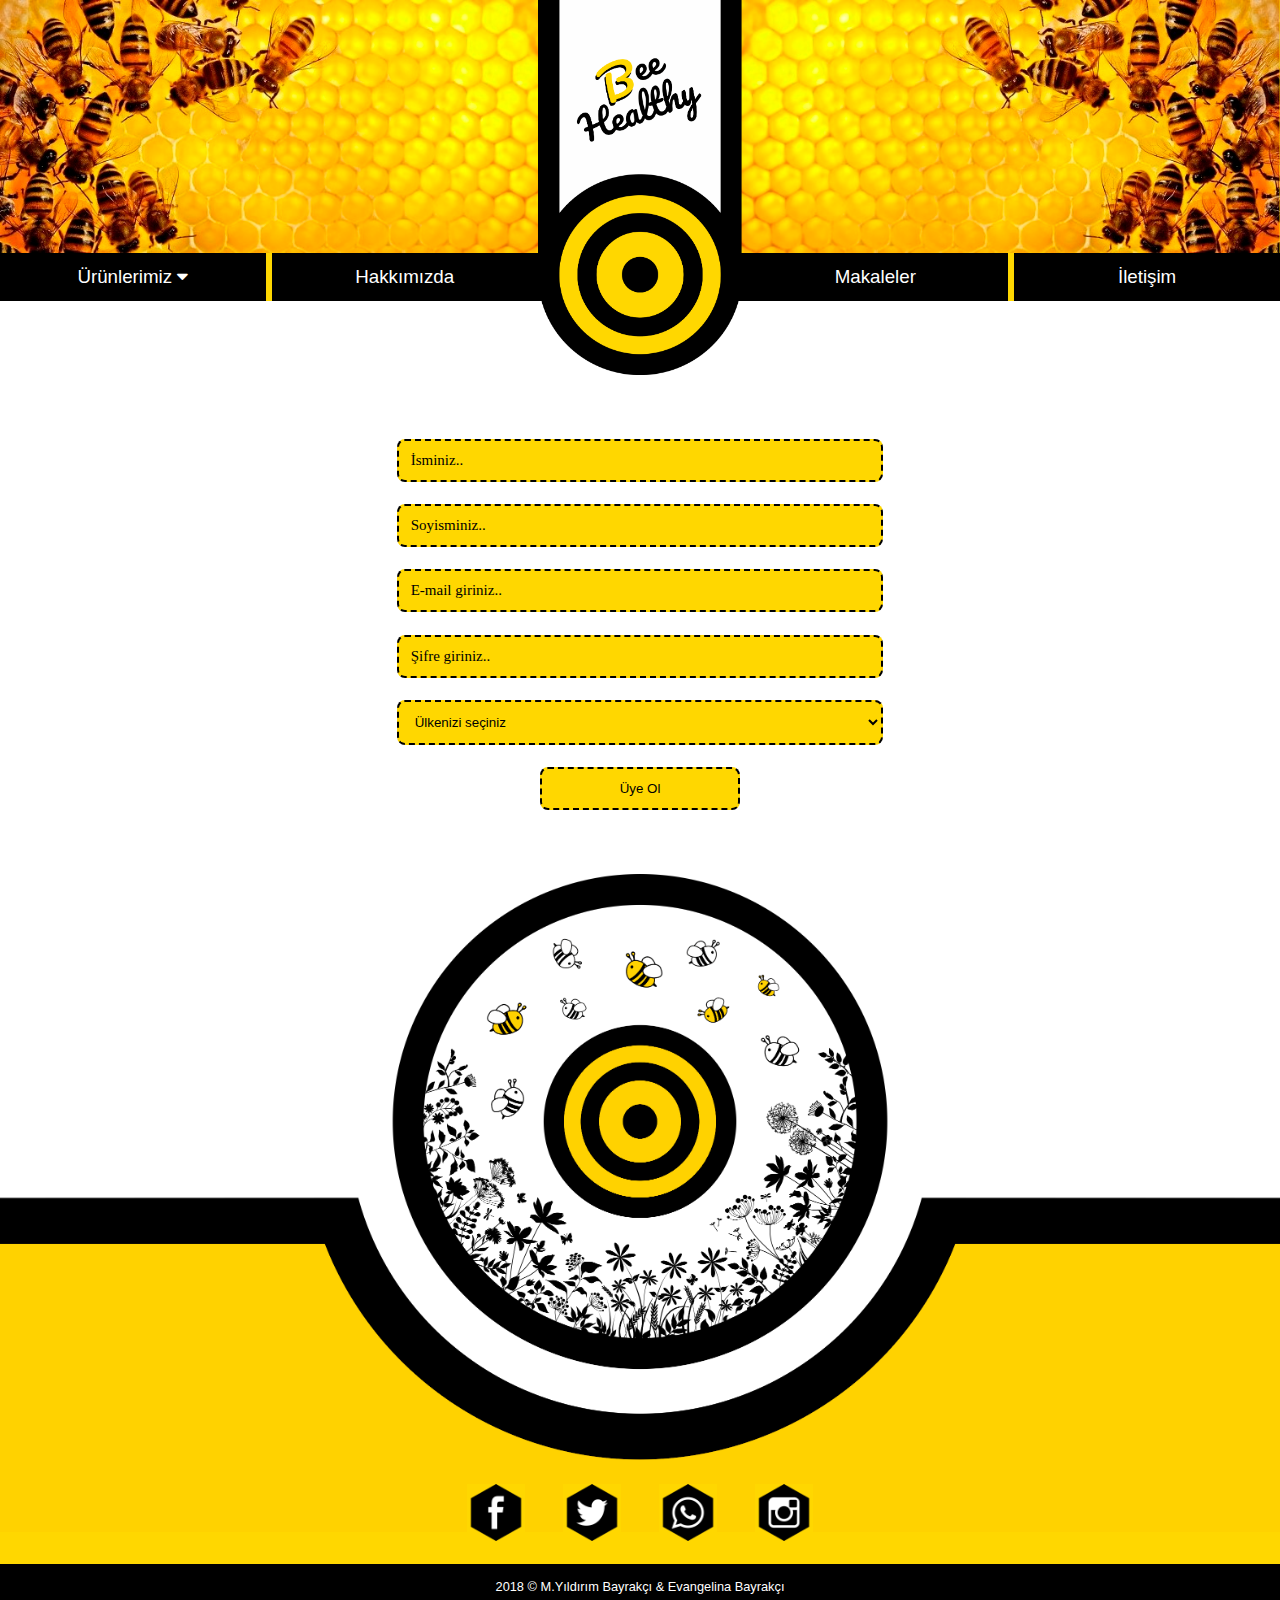
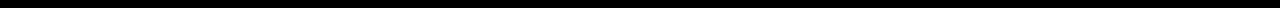
<file: public_html/register.html>
<!DOCTYPE html>
<!-- ÜYEOL SAYFASI - register.html -->
<html lang="tr">
	<head>
		<meta charset="UTF-8">
		<meta name="viewport" content="width=device-width, initial-scale=1">
		<title> Üye Ol </title>
		<link rel="stylesheet" type="text/css" href="css/bee.css">
		<link rel="stylesheet" href="https://cdnjs.cloudflare.com/ajax/libs/font-awesome/4.7.0/css/font-awesome.min.css">
		<link rel="shortcut icon" type="image/x-icon" href="images/icon.png" />
	</head>
	<body>
		<!-- Header Bölümü -->
		<div class="header">
			<div class="left-header"></div>
			<div class="logo">
				<a href="index.html"><img src="images/logo.png" alt="logo"></a>
			</div>
			<div class="right-header"><div class="BackGround-0"></div></div>
		</div>
		
		<!-- Navigasyon Bar -->
		<div class="navbar">
			<div class="navbar-left">
				<div class="dropdown">
					<button class="dropbtn">Ürünlerimiz  <i class="fa fa-caret-down"></i></button>
					<div class="dropdown-content">
						<a href="#hambal">Ham Bal</a>
						<a href="#peteklibal">Petekli Bal</a>
						<a href="#propolis">Propolis</a>
						<a href="#arisutu">Arı Sütü</a>
						<a href="#balmumu">Bal Mumu</a>
						<a href="#aripoleni">Arı Poleni</a>
						<a href="#ariekmegi">Arı Ekmeği</a>
					</div>
				</div>
				<a href="aboutus.html" class="right">Hakkımızda</a>
			</div>
			<div class="navbar-under"></div>
			<div class="navbar-right">
				<a href="articles.html">Makaleler</a>
				<a href="contact.html" class="right">İletişim</a>
			</div>
		</div>
		
		<!-- Üye olma formu  -->
		<div class="form-container">
			<form action="#action.php" method="post">
				<input type="text" id="ad" name="ad" placeholder="İsminiz..">
				<input type="text" id="soyad" name="soyad" placeholder="Soyisminiz..">
				<input type="text" id="email" name="email" placeholder="E-mail giriniz..">
				<input type="password" id="pw" name="password" placeholder="Şifre giriniz..">
				<select id="ulke" name="ulke">
					<option value="secim">Ülkenizi seçiniz</option>
					<option value="turkiye">Türkiye</option>
					<option value="ABD">Amerika Birleşik Devletleri</option>
					<option value="ingiltere">İngiltere</option>
					<option value="almanya">Almanya</option>
					<option value="Rusya">Rusya</option>
				</select>
				<br/>
				<input type="submit" value="Üye Ol">
			</form>
		</div>
	
		<!-- Footer Bölümü -->
		<div class="footer">
			<img src="images/footer.png" alt="footer">
			<div class="social-media">
				<div class="icon-container">
				<a href="#facebook"><img src="images/facebook.png" alt="facebook"></a></div>
				<div class="icon-container">
				<a href="#twitter"><img src="images/twitter.png" alt="twitter"></a></div>
				<div class="icon-container">
				<a href="#whatsapp"><img src="images/whatsapp.png" alt="whatsapp"></a></div>
				<div class="icon-container">
				<a href="#instagram"><img src="images/instagram.png" alt="instagram"></a></div>
			</div>
			<div class="cover">
				<div class="copyright">
					<p>2018 &copy M.Yıldırım Bayrakçı &amp; Evangelina Bayrakçı</p>
				</div>
			</div>
		</div>
	</body>
</html>
</file>
<file: public_html/css/bee.css>
/* GENEL STİLLER */
* {
    box-sizing: border-box;
}
body,html{
	background:white;
	margin:0px;
	font-family: Arial;
}
/*****************/

/* MODAL STİLLERİ */
/* Modal Arkaplan */
.modal {
  display: none;
  position: fixed; 
  z-index: 221; 
  left: 0;
  top: 0;
  width: 100%; 
  height: 100%; 
  overflow: auto; 
  background-color: rgb(0,0,0); 
  background-color: rgba(0,0,0,0.4); 
  padding-top: 0px;
}
/* Modal İçeriği */
.modal-content {
  position:relative;
  border-radius:50%;
  background-image:url(../images/login-background.png);
  background-repeat:no-repeat;
  background-size:cover;
  margin: 4% auto 15% auto; 
  width:40.9238653vw;
  height:40.9238653vw;
}
/* Kapat Butonu(X) */
.close {
  position: absolute;
  right: -3.3660322vw;
  top: -3vw;
  color: #000;
  font-size: 10vw;
  font-weight: bold;
}
.close:hover, .close:focus {
  color: gold;
  cursor: pointer;
}
/* Zoom Animasyonu */
.animate {
  -webkit-animation: animatezoom 0.6s;
  animation: animatezoom 0.6s
}
@-webkit-keyframes animatezoom {
  from {-webkit-transform: scale(0)} 
  to {-webkit-transform: scale(1)}
} 
@keyframes animatezoom {
  from {transform: scale(0)} 
  to {transform: scale(1)}
}
/* Container ve input stilleri */
.container{
  position:absolute;
  height:33%;
  padding:auto 0px;
  width:100%;
  top:50%;
  transform: translateY(-50%);
}
.container input[type=submit], .container input[type=text]::placeholder, .container input[type=password]::placeholder{
  text-align:center;
  font-weight:bold;
  font-size:1.5vw;
}
.container input[type=text], .container input[type=password], .container input[type=submit]{
  width: 35%;
  padding: 2% 3.2%;
  display: block;
  border: 0.3vw solid black;
  border-radius:1.8vw;
  box-sizing: border-box;
  background:gold;
  margin:1.7% auto;
  font-size:1.2vw;
}
.container input[type=submit]{
  width:20%;
}
.container input[type=text]:hover, .container input[type=password]:hover, .container input[type=submit]:hover{
  background:white;
  color:black;
}
/* Üye ol butonu stili */
.container a{
  text-decoration:none;
  font-weight:bold;
  display:block;
  margin:auto;
  text-align:center;
  font-size:1.2vw;
  font-family:Arial;
  color:black;
}
/***************/

/* HEADER STİLİ */
.header{
  background:black;
  width:100%;
  height:19.765739vw;
  display:flex;
  flex-wrap:wrap;
}
.left-header{
  flex: 42%;
  background-image:url("../images/BackGround-0.jpg");
  background-repeat:no-repeat;
  background-size:cover;
  position:relative;
}
.logo{
  flex: 16%;
  position:relative;
}
.logo img{
  right:0px; left:0px;
  display:block;
  width:100%;
  height:29.2825768vw;
  position:absolute;
}
.right-header{
  flex: 42%;
  position:relative;
  background-color:gold;
  background-repeat:no-repeat;
  background-size:cover;
}
/* Right Header Slayt Gösterim Stili */
.mySlides {
  display: none;
}
.next{
  cursor: pointer;
  position: absolute;
  top: 50%;
  width: auto;
  margin-top: -1.61054vw;
  padding: 1.317715vw;
  color: white;
  font-weight: bold;
  font-size: 1.3177vw;
  transition: 0.6s ease;
  border-radius: 0 3px 3px 0;
  user-select: none;
}
.next {
  right: 0;
  border-radius: 0.2196vw 0 0 0.2196vw;
}
.next:hover {
  background-color: rgba(0,0,0,0.8);
}
/* Fade Animasyonu */
.fade {
  -webkit-animation-name: fade;
  -webkit-animation-duration: 2.5s;
  animation-name: fade;
  animation-duration: 2.5s;
}
@-webkit-keyframes fade {
  from {opacity: .4} 
  to {opacity: 1}
}

@keyframes fade {
  from {opacity: .4} 
  to {opacity: 1}
}
.BackGround-0{
  background-image:url("../images/BackGround-0.jpg");
  background-repeat:no-repeat;
  background-size:cover;
  -webkit-transform: scaleX(-1);
  transform: scaleX(-1);
  height:19.765739vw;
  width:100%;
}
.BackGround-1{
  background-image:url("../images/BackGround-1.jpg");
  background-repeat:no-repeat;
  background-size:cover;
  height:19.765739vw;
  width:100%;
}
.BackGround-2{
  background-image:url("../images/BackGround-2.jpg");
  background-repeat:no-repeat;
  background-size:cover;
  width:100%;
  height:19.765739vw;
}
.BackGround-3{
  background-image:url("../images/BackGround-3.jpg");
  background-repeat:no-repeat;
  background-size:cover;
  width:100%;
  height:19.765739vw;
}
.BackGround-4{
  background-image:url("../images/BackGround-4.jpg");
  background-repeat:no-repeat;
  background-size:cover;
  width:100%;
  height:19.765739vw;
}
/************/

/* NAVİGASYON BAR STİLİ */
.navbar{
  overflow:hidden;
  display:flex;
  flex-wrap:wrap;
}
.navbar-left{
  overflow:hidden;
  background:gold;
  flex:42%;
}
.navbar-right{
  overflow:hidden;
  background:gold;
  flex:42%;
}
.navbar-under{
  flex:16%;
  background:black;
}
.navbar-left a, .navbar-right a{
  width:49.44%;
  background: black;
  float:left;
  color:white;
  text-align:center;
  padding: 1.02489vw 0px;
  text-decoration:none;
  font-size: 1.464128vw;
  height:100%;
}
.navbar-left a.right, .navbar-right a.right{
  float:right;
}
.navbar-left a:hover, .navbar-right a:hover{
  background-color:gold;
  color:black;
}
/* Droprown Menü Stili */
.dropdown {
  float: left;
  overflow: hidden;
  height:100%;
  width:49.44%;
}
.dropdown .dropbtn {
  font-size: 1.464128vw;  
  border: none;
  outline: none;
  color: white;
  padding: 1.02489vw 1.464128vw;
  background-color: black;
  margin: 0;
  height:100%;
  width:100%;
  display:block;
}
.dropdown-content {
  display: none;
  position: absolute;
  background-color: black;
  width:20.5%;
  box-shadow: 0px 8px 16px 0px rgba(0,0,0,0.2);
  z-index: 1;
}
.dropdown-content a {
  position:relative;
  float: none;
  color: white;
  padding: 0.878477vw 1.1713030vw;
  text-decoration: none;
  display: block;
  text-align: center;
  width:100%;
}
.dropdown-content a:hover {
  background-color: gold;
}
.dropdown:hover .dropdown-content {
  display: block;
}
.dropdown:hover .dropbtn {
  background-color: gold;
  color:black;
}
/* Dropdown bee */
.dropdown-content a{
  background-image:url("../images/dropdown-bee.png");
  background-repeat:no-repeat;
  background-position:left top;
  background-size:contain;
  background-origin: content-box;
}

/***************/

/* ANASAYFA İÇERİK */
.content{
  display:flex;
  flex-wrap:wrap;
}
.content h2{
  text-align:center;
}
.content p{
  padding:3.65%;
  text-align:justify;
  margin-left:7.1%;
  margin-right:7.1%;
}
.col-1{
  flex:21%;
  background:white;
}
.col-2{
  flex:21%;
  background:white;
}
.col-3{
  flex:16%;
  background:white;
}
.col-4{
  flex:21%;
  background:white;
}
.col-5{
  flex:21%;
  background:white;
}
.col-1 img,.col-2 img,.col-4 img,.col-5 img{
  width:17%;
  display:block;
  margin:auto;
  margin-top:19%;
}
.col-1 img{
  -webkit-transform: scaleX(-1);
  transform: scaleX(-1);
}
.col-2 img{
  -webkit-transform: scaleX(-1);
  transform: scaleX(-1);
  width:17%;
  display:block;
  margin:auto;
  margin-top:19%;
}
.col-4 img{
  width:17%;
  display:block;
  margin:auto;
  margin-top:19%;
}
.col-5 img{

}
.col-1 h2,.col-2 h2,.col-4 h2,.col-5 h2{
  font-size:150%;
  margin-top:4.8%;
  margin-bottom:-3.6%;
}
.shop-pic{
  display:block;
  margin:auto;
  width:30.5%;
  position:relative;
  margin-top:53%;
  right:0.36603221083455345vw;
}
.login-pic{
  cursor:pointer;
  /* width:76.66px; */
  width:35.7%;
  position:relative;
  display:block;
  margin:auto;
  margin-top:14%;
}
/**************/

/* FOOTER STİLİ */
.col-6{
  position:absolute;
  left:5%;
  top:0;
  background:;
  width:20%;
}
.col-7{
  position:absolute;
  top:0;
  right:5%;
  background:;
  width:20%;
}
.col-6 img, .col-7 img{
  display:block;
  margin:auto;
  padding:0 40.55%;
}
.col-6 img{
  -webkit-transform: scaleX(-1);
  transform: scaleX(-1);
}
.col-6 h2, .col-7 h2{
  text-align:center;
  margin-top:6.5%;
  margin-bottom:5.5%;
}
.col-6 p, .col-7 p{
  text-align:justify;
  padding:0 10%;
}
.footer{
  position:relative;
  margin-top:2.5%;
}
.footer img{
  background-color:white;
  width:100%;
}
.social-media{
  position:absolute;
  background:;
  width:30%;
  height:9vw;
  bottom:-0.5vw;
  left:0;
  right:0;
  margin-left:auto;
  margin-right:auto;
  display:flex;
  flex-wrap:wrap;
  z-index:10;
}
.social-media img{
  display:block;
  margin:30% auto;
  width:60%;
  background-color:gold;
}
.social-media img:hover{
  background:black;
}
.icon-container{
  flex:25%;
}
/****************/

/* register.html ÜYE OLMA FORM STİLİ */
.form-container {
  border-radius: 0.36603221083455345vw;
  background-color:;
  margin-top:9%;
  padding: 1.264128843vw;
  margin-bottom:2.2%;
}
/* Genel input stilleri */
input[type=text], select, textarea,input[type=password] {
  background-color:gold;
  width: 39%; 
  padding: 12px;  
  border: 2.5px dashed black; 
  border-radius: 8px; 
  margin-top: 0.5%; 
  margin-bottom: 16px; 
}
input[type=text], select, textarea:focus,input[type=password] {
  outline:none;
}
input[type=text]:hover, select:hover, textarea:hover,input[type=password]:hover{
  background-color:white;
}
input[type=submit] {
  width:16%;
  background-color: gold;
  color: black;
  padding: 12px;
  border: 2.5px dashed black;
  border-radius: 8px;
  cursor: pointer;
  margin-left:42%;
  margin-top: 0.5%; 
  margin-bottom: 16px; 
}
input[type=text], select, textarea ,label,input[type=password]{
  margin-left:30.5%;
}
input[type=submit]:hover {
  background-color: black;
  color:white;
}
::placeholder { /* Chrome, Firefox, Opera, Safari 10.1+ */
  color:  black;
  font-family:Calibri;
  font-size:15px;
  opacity: 1; /* Firefox */
}
:-ms-input-placeholder { /* Internet Explorer 10-11 */
  color:  black;
}
::-ms-input-placeholder { /* Microsoft Edge */
  color:  black;
}
/**************************/

/* articles.html MAKALE İÇERİK STİLİ */
.article-content{
  margin-top:7.4%;
  margin-left:0.74%;
  margin-right:0.74%;
  margin-bottom:3.7%;
  padding:5% 6%;
}
.article-content p{
  text-align:justify;
}
.article-content img{
  margin-left:1.5%; 
  width:260px;
}
.article-content a{
  text-decoration:none;
  background:black;
  color:white;
  padding:0.7%;
  box-shadow: 0 4px 8px 0 rgba(0, 0, 0, 0.2), 0 6px 20px 0 rgba(0, 0, 0, 0.19);
  display:inline-block;
}
.article-content a:hover{
	background-color:gold;
	color:black;
}

.article-row{
	display:flex;
}
.article{
	padding-right:3%;
	flex:75%;
}
.article-image{
	flex:25%;
	margin-top:5vw;
}
/*******************/

/* contact.html İLETİŞİM STİLİ */
.contact{
  display:flex;
  margin-top:11.1%;
  margin-bottom:7.4%;
  text-align:center;
}
.contact-map{
	flex:33.333%;
}
.contact-content-1, .contact-content-2{
	flex:33.333%;
}
.contact-content-1{
	padding-left:6%;
}
.contact-content-2{
	padding-right:6%;
}
.contact-map iframe{
	/*border:1.146412884vw solid black; */
	width:100%; 
	height:32vw; 
	display:block; 
	margin:auto;
}
/*******************/

/*********** Responsive Web Tasarımı Media Queries ****************/
@media only screen and (max-width: 800px){
	.contact{
		display:block;
	}
	.contact-map{
		margin-top:10%;
	}
	.contact-map iframe{
		height:50vw;
		width:90%;
	}
	.contact-content-2{
		margin-top:10%;
	}
}
@media only screen and (min-width: 801px){
.contact address,h4,span{
	font-size:1.160vw;
}
}
/* 	300px ve altı 		%500 */
@media only screen and (max-width: 300px) {
  
  .col-1,.col-2,.col-3,.col-4,.col-5{
	  flex:100%;
  }
  .next{
	  display:none;
  }

  .col-6,.col-7{
	position:static;
	width:100%;
	display:inline-block;
	}
		.shop-pic{
		width:20vw;
	}
	.login-pic{
		width:20vw;
		margin-bottom:8%;
	}
}
/* 	301px-400px aralığı 		%400 */
@media only screen and (min-width: 301px) and (max-width: 400px) {

  .col-1,.col-2,.col-3,.col-4,.col-5{
	  flex:100%;
  }

    .next{
	  display:none;
  }

  .col-6,.col-7{
	position:static;
	width:100%;
	display:inline-block;
  }
  	.shop-pic{
		width:18vw;
	}
	.login-pic{
		width:18vw;
		margin-bottom:8%;
	}
}

/* 	401px - 500px aralığı 		%300 */
@media only screen and (min-width: 401px) and (max-width: 500px) {
 
  .col-1,.col-2,.col-4,.col-5{
	  flex:50%;
  }
  .col-3{
	  flex:100%;
  }
    .next{
	  display:none;
  }

  .col-6,.col-7{
	position:static;
	display:inline-block;
	flex:50%;
	}
	.content-2{
	display:flex;
	width:100%;
	}
		.shop-pic{
		width:15vw;
	}
	.login-pic{
		width:15vw;
		margin-bottom:8%;
	}
}
/*		501px - 600px  aralığı 		 %250 */
@media only screen and (min-width: 501px) and (max-width: 600px) {

  .col-1,.col-2,.col-4,.col-5{
	  flex:50%;
  }
  .col-3{
	  flex:100%;
  }
    .next{
	  display:none;
  }

  .col-6,.col-7{
	  position:static;
	  display:inline-block;
	  flex:50%;
  }
  .content-2{
	  display:flex;
	  width:100%;
  }
  	.shop-pic{
		width:15vw;
	}
	.login-pic{
		width:15vw;
		margin-bottom:8%;
	}
}

/* 	601px - 700px aralığı 			%200 */
@media only screen and (min-width: 601px) and (max-width: 700px) {

  .col-1,.col-2,.col-4,.col-5{
	  flex:50%;
  }
  .col-3{
	  flex:100%;
  }
   .next{
	  display:none;
  }

  .col-6,.col-7{
	position:static;
	display:inline-block;
	flex:50%;
	}
	.content-2{
	display:flex;
	width:100%;
	}
		.shop-pic{
		width:15vw;
	}
	.login-pic{
		width:15vw;
		margin-bottom:8%;
	}
}
/* 701px - 800px aralığı 			%175 */
@media only screen and (min-width: 701px) and (max-width: 800px) {

  .col-1,.col-2,.col-4,.col-5{
	  flex:50%;
  }
  .col-3{
	  flex:100%;
  }
  .col-6,.col-7{
	position:static;
	display:inline-block;
	flex:50%;
	}
	.content-2{
	display:flex;
	width:100%;
	}
	.shop-pic{
		width:15vw;
	}
	.login-pic{
		width:15vw;
		margin-bottom:8%;
	}
}
@media only screen and (min-width: 1401px){
	input[type=text],input[type=password],input[type=submit],select{
	font-size:1.17130307vw;
	padding: 0.878477vw;
	border: 0.21961932vw dashed black;
   border-radius: 0.51244509vw;
   margin-bottom: 1.1713030vw; 
	}
	input[type=text]::placeholder,input[type=password]::placeholder{
	font-size:1.17130307vw;
}	
   select{
		font-size:0.97364568vw;
	}
}


 




/*  	801px - 1000px aralığı 			%150 */
@media only screen and (min-width: 801px) and (max-width: 1000px) {
}
/* 	1000px - 1100px aralığı 		%125 */
@media only screen and (min-width: 1000px) and (max-width: 1100px) {
}
/*  1101px - 1300px aralığı		 %110 */
@media only screen and (min-width: 1101px) and (max-width: 1300px) {
}
/* 1401px - 1600px aralığı 			%90 */
@media only screen and (min-width: 1401px) and (max-width: 1600px) {
}
/* 1601px - 1800px aralığı			%80 */
@media only screen and (min-width: 1601px) and (max-width: 1800px) {
}
/* 1801px - 1900px aralığı			%75 */
@media only screen and (min-width: 1801px) and (max-width: 1900px) {
}
/* 1901px - 2100px aralığı			%67 */
@media only screen and (min-width: 1901px) and (max-width: 2100px) {
}
/* 2101px - 2800px aralığı			%50 */
@media only screen and (min-width: 2101px) and (max-width: 2800px) {
}
/* 2801px - 4500px aralığı			%33 */
@media only screen and (min-width: 2801px) and (max-width: 4500px){
}
/* 4500px ve üstü 		%25 */
@media only screen and (min-width: 4500px){
}
/* extra */



@media only screen and (max-width: 800px)
{
	input[type=text], select, textarea,input[type=password],input[type=submit]{
		width:100%;
		margin-left:0px;
	}
	.shop-pic{
		margin-top:10%;
	}
	.modal-content{
		width:80vw;
		height:80vw;
	}
	.container input[type=submit], .container input[type=text]::placeholder, .container input[type=password]::placeholder{
  font-size:3vw;
}
.container input[type=text], .container input[type=password], .container input[type=submit],.container a{
  font-size:2.4vw;
}
.contact-content-1{
	padding-left:0;
}
.contact-content-2{
	padding-right:0;
}
.article-row{
	display:block;
}
.article-image{
	width:100%;
	background:;
	padding:0;
	margin:0;
	padding-right:3%;
}
.article-image img{
	width:100%;
	display:block;
	margin:auto;
}

}
@media only screen and (min-width: 801px){
	.content p, .content-2 p{
		font-size:1.160vw;
	}
	.content h2, .content-2 h2{
		font-size:1.75vw;
	}

	.article-content p, .article-content a, .article li{
		font-size:1.160vw;
	}
	.article-content h3{
		font-size:1.6vw;
	}
	.article-content img{
		width:25vw;
	}
	.aboutus h2{
		font-size:1.75vw;
	}
	.aboutus h3{
		font-size:1.6vw;
	}
	.aboutus p{
		font-size:1.160vw;
	}
}
/*****************************************************************************/



.cover{
	width:100%;
	position:absolute;
	bottom:-3.5vw;
	background:gold;
	height:6vw;
}
.copyright {
	width:100%; 
	background:black; 
	color:white; 
	position:absolute;
	bottom:0px;
}
.copyright p{
	font-size:1vw; 
	text-align:center;
	margin:0px;
	padding:1.133vw;
}

.aboutus{
	background:;
	margin-top:10%;
	margin-bottom:5%;
	padding:0 10%;
	text-align:justify;
}
.aboutus h2, .aboutus h3{
	text-align:center;
}
</file>
